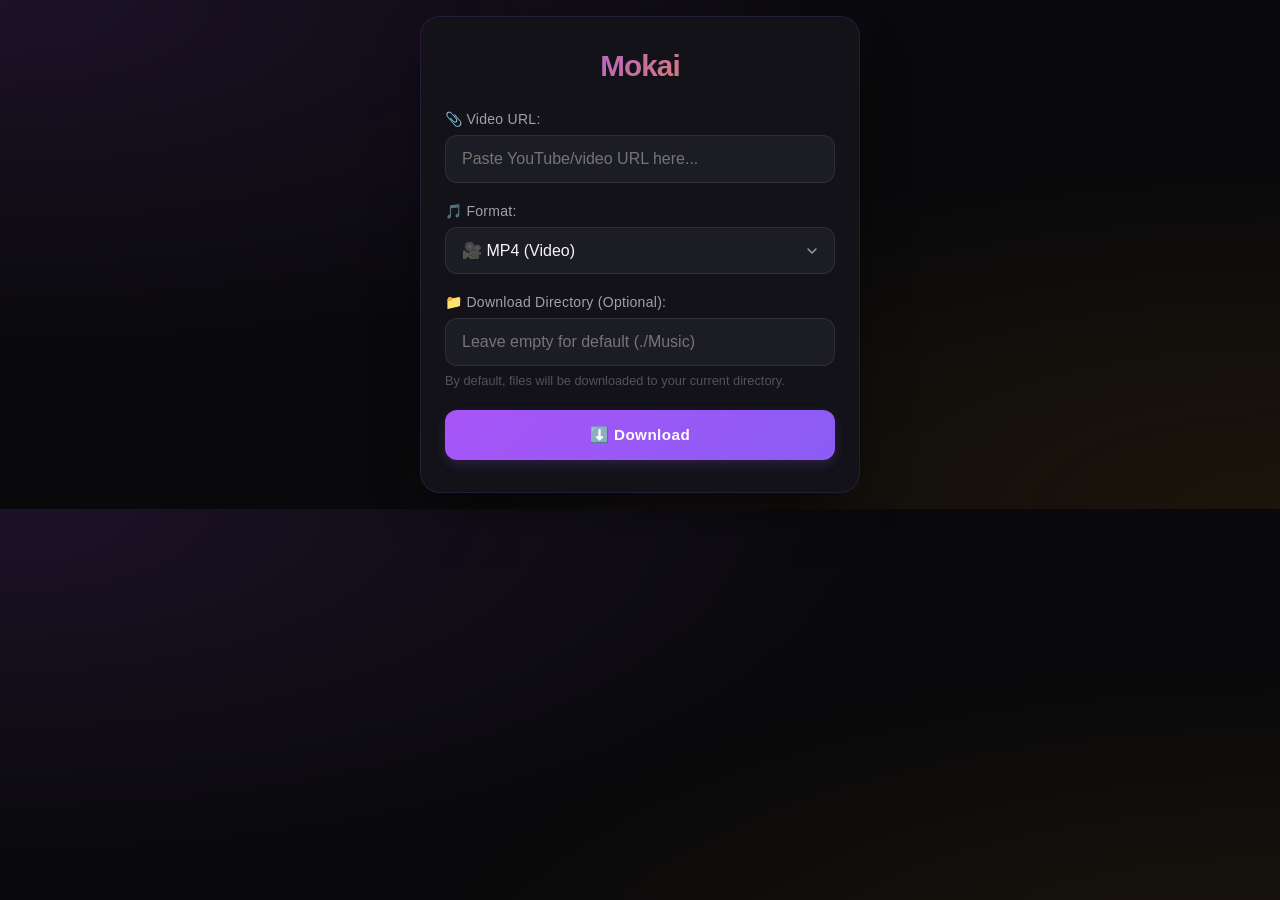
<file: server/index.html>
<!doctype html>
<html lang="en">
    <head>
        <meta charset="UTF-8" />
        <meta name="darkreader-lock" />
        <meta name="viewport" content="width=device-width, initial-scale=1.0" />
        <title>Mokai</title>
        <link rel="icon" href="/Mokai.png" />
        <link rel="stylesheet" href="style.css" />
    </head>
    <body>
        <div class="container">
            <h1>Mokai</h1>
            <form id="download-form">
                <div class="form-group">
                    <label for="url">📎 Video URL:</label>
                    <input
                        type="text"
                        id="url"
                        name="url"
                        placeholder="Paste YouTube/video URL here..."
                        required
                    />
                </div>
                <div class="form-group">
                    <label for="format">🎵 Format:</label>
                    <select id="format" name="format">
                        <option value="mp4">🎥 MP4 (Video)</option>
                        <option value="mp3">🎵 MP3 (Audio Only)</option>
                    </select>
                </div>
                <div class="form-group">
                    <label for="custom-path"
                        >📁 Download Directory (Optional):</label
                    >
                    <input
                        type="text"
                        id="custom-path"
                        name="custom-path"
                        placeholder="Leave empty for default (./Music)"
                    />
                    <div class="path-hint">
                        By default, files will be downloaded to your current
                        directory.
                    </div>
                </div>
                <button type="submit" class="download-btn">⬇️ Download</button>
            </form>
        </div>

        <!-- Progress Modal Overlay Screen -->
        <div id="popup" class="modal-overlay hidden">
            <div id="popup-content" class="modal-card">
                <div class="loader"></div>
                <p id="progress-text">Starting download...</p>
                <div class="progress-container">
                    <progress id="progress-bar" value="0" max="100"></progress>
                </div>
                <div id="progress-details" class="progress-details"></div>
            </div>
        </div>

        <script>
            const downloadForm = document.getElementById("download-form");
            const popup = document.getElementById("popup");

            const progressBar = document.getElementById("progress-bar");
            const progressText = document.getElementById("progress-text");
            const progressDetails = document.getElementById("progress-details");
            const urlInput = document.getElementById("url");

            // Utility to handle modal toggle visibility states safely
            function toggleModal(modal, show) {
                if (show) {
                    modal.classList.remove("hidden");
                    modal.style.display = "flex";
                } else {
                    modal.style.display = "none";
                    modal.classList.add("hidden");
                }
            }

            // Active Downloader Pipeline
            downloadForm.addEventListener("submit", (e) => {
                e.preventDefault();

                const url = urlInput.value.trim();
                const format = document.getElementById("format").value;
                const customPath = document
                    .getElementById("custom-path")
                    .value.trim();
                const downloadId =
                    Math.random().toString(36).substr(2, 9) +
                    Date.now().toString(36);

                // Prepare interactive UI status elements
                toggleModal(popup, true);
                progressText.textContent = "Starting download...";
                progressText.className = "";
                progressBar.value = 0;
                progressDetails.textContent = "";

                // Dispatch Payload Execution Requests
                fetch("/download", {
                    method: "POST",
                    headers: { "Content-Type": "application/json" },
                    body: JSON.stringify({
                        url: url,
                        format: format,
                        download_id: downloadId,
                        custom_path: customPath || null,
                    }),
                }).catch((err) => {
                    console.error("Download request failed:", err);
                    progressText.textContent = "Failed to start download";
                    progressText.className = "error";
                    setTimeout(() => toggleModal(popup, false), 3000);
                });

                // Long-Polling Dynamic Progress Status Loop
                let finished = false;
                const interval = setInterval(() => {
                    fetch(`/progress?download_id=${downloadId}`)
                        .then((r) => r.json())
                        .then((data) => {
                            progressBar.value = data.progress || 0;

                            switch (data.status) {
                                case "starting":
                                    progressText.textContent =
                                        "Initializing...";
                                    break;
                                case "extracting":
                                    progressText.textContent =
                                        "Extracting video information...";
                                    break;
                                case "downloading":
                                    progressText.textContent =
                                        data.message || "Downloading...";
                                    progressDetails.textContent = `Progress: ${Math.round(data.progress)}%`;
                                    break;
                                case "downloading_multiple":
                                    progressText.textContent =
                                        data.message ||
                                        "Downloading playlist...";
                                    progressDetails.textContent =
                                        data.total_items > 1
                                            ? `Item ${data.current_item} of ${data.total_items} • ${Math.round(data.progress)}%`
                                            : `Progress: ${Math.round(data.progress)}%`;
                                    break;
                                case "finished":
                                    progressText.textContent =
                                        data.message ||
                                        "Download completed! ✅";
                                    progressText.className = "success";
                                    progressDetails.textContent =
                                        "100% Complete";

                                    if (!finished) {
                                        finished = true;
                                        clearInterval(interval);
                                        setTimeout(() => {
                                            toggleModal(popup, false);
                                            urlInput.value = "";
                                        }, 3000);
                                    }
                                    break;
                                case "error":
                                    progressText.textContent =
                                        "Error: " +
                                        (data.message ||
                                            "Unknown error occurred");
                                    progressText.className = "error";
                                    progressDetails.textContent = "";

                                    clearInterval(interval);
                                    setTimeout(
                                        () => toggleModal(popup, false),
                                        4000,
                                    );
                                    break;
                            }
                        })
                        .catch((err) => {
                            console.error("Progress check failed:", err);
                            if (!finished) {
                                progressText.textContent = "Connection error";
                                progressText.className = "error";
                                clearInterval(interval);
                                setTimeout(
                                    () => toggleModal(popup, false),
                                    3000,
                                );
                            }
                        });
                }, 500);
            });
        </script>
    </body>
</html>
</file>
<file: server/style.css>
/* ==========================================================================
   1. Reset & Ametrine Dark Core Variables
   ========================================================================== */
* {
    margin: 0;
    padding: 0;
    box-sizing: border-box;
    -webkit-font-smoothing: antialiased;
    -moz-osx-font-smoothing: grayscale;
}

:root {
    --bg-main: #09090b; /* Dark Obsidian Slate */
    --bg-card: #121218; /* Container background */
    --bg-input: #1c1c24; /* Sleek Dark inputs */

    --color-text-main: #f4f4f5; /* Off-white readable text */
    --color-text-muted: #a1a1aa; /* Secondary subtexts / labels */

    /* Ametrine Gemstone Palette (Purple, Violet & Citrine Amber) */
    --accent-purple: #a855f7; /* Primary Electric Purple */
    --accent-purple-glow: rgba(168, 85, 247, 0.25);
    --accent-amber: #f59e0b; /* Highlight Amber */
    --border-color: rgba(168, 85, 247, 0.15); /* Gemstone thin frame accent */

    --font-stack:
        "Inter", -apple-system, BlinkMacSystemFont, "Segoe UI", Roboto,
        Helvetica, Arial, sans-serif;
}

body {
    font-family: var(--font-stack);
    background-color: var(--bg-main);
    /* Soft ambient background radial canvas lighting mapping */
    background-image:
        radial-gradient(
            at 0% 0%,
            rgba(168, 85, 247, 0.12) 0px,
            transparent 50%
        ),
        radial-gradient(
            at 100% 100%,
            rgba(245, 158, 11, 0.08) 0px,
            transparent 50%
        );
    min-height: 100vh;
    min-height: -webkit-fill-available;
    display: flex;
    align-items: center;
    justify-content: center;
    padding: 16px;
    color: var(--color-text-main);
    overflow-x: hidden;
}

/* ==========================================================================
   2. Main Component Card Box
   ========================================================================== */
.container {
    background: var(--bg-card);
    border: 1px solid var(--border-color);
    border-radius: 20px;
    padding: 32px 24px;
    box-shadow: 0 20px 50px -20px rgba(0, 0, 0, 0.8);
    width: 100%;
    max-width: 440px;
    transition:
        transform 0.3s cubic-bezier(0.16, 1, 0.3, 1),
        border-color 0.3s ease,
        box-shadow 0.3s ease;
}

.container:hover {
    transform: translateY(-4px);
    border-color: rgba(168, 85, 247, 0.35);
    box-shadow: 0 30px 60px -20px rgba(168, 85, 247, 0.18);
}

/* Typography Gradient Headers */
h1 {
    text-align: center;
    margin-bottom: 28px;
    font-size: 1.85rem;
    font-weight: 800;
    letter-spacing: -0.03em;
    background: linear-gradient(
        135deg,
        var(--accent-purple) 20%,
        var(--accent-amber) 100%
    );
    -webkit-background-clip: text;
    -webkit-text-fill-color: transparent;
    background-clip: text;
}

/* ==========================================================================
   3. Form Styling Architecture
   ========================================================================== */
.form-group {
    margin-bottom: 20px;
}

label {
    display: block;
    margin-bottom: 8px;
    font-weight: 500;
    color: var(--color-text-muted);
    font-size: 0.875rem;
    letter-spacing: 0.02em;
}

input[type="text"],
select {
    width: 100%;
    padding: 14px 16px;
    border: 1px solid rgba(255, 255, 255, 0.08);
    border-radius: 12px;
    font-size: 1rem;
    color: var(--color-text-main);
    background-color: var(--bg-input);
    transition:
        border-color 0.2s ease,
        box-shadow 0.2s ease;
    appearance: none;
    -webkit-appearance: none;
}

select {
    background-image: url("data:image/svg+xml;utf8,<svg xmlns='http://www.w3.org/2000/svg' width='24' height='24' viewBox='0 0 24 24' fill='none' stroke='%23a1a1aa' stroke-width='2' stroke-linecap='round' stroke-linejoin='round'><polyline points='6 9 12 15 18 9'></polyline></svg>");
    background-repeat: no-repeat;
    background-position: right 14px center;
    background-size: 16px;
    padding-right: 40px;
}

input[type="text"]:focus,
select:focus {
    outline: none;
    border-color: var(--accent-purple);
    box-shadow: 0 0 0 3px var(--accent-purple-glow);
}

.path-hint {
    font-size: 0.8rem;
    color: #52525b;
    margin-top: 6px;
    line-height: 1.4;
}

/* Buttons */
.download-btn {
    width: 100%;
    padding: 16px;
    background: linear-gradient(135deg, var(--accent-purple), #8b5cf6);
    color: #ffffff;
    border: none;
    border-radius: 12px;
    font-size: 0.95rem;
    font-weight: 600;
    cursor: pointer;
    transition:
        transform 0.1s ease,
        filter 0.2s ease,
        box-shadow 0.2s ease;
    letter-spacing: 0.03em;
    box-shadow: 0 4px 12px rgba(168, 85, 247, 0.2);
}

.download-btn:hover {
    filter: brightness(1.1);
    box-shadow: 0 6px 20px rgba(168, 85, 247, 0.35);
}

.download-btn:active {
    transform: scale(0.98);
}

/* ==========================================================================
   4. Unified Screen Takeover Layout Overlays (Modals)
   ========================================================================== */
.modal-overlay {
    position: fixed;
    top: 0;
    left: 0;
    right: 0;
    bottom: 0;
    background: rgba(5, 5, 8, 0.85);
    backdrop-filter: blur(16px);
    -webkit-backdrop-filter: blur(16px);
    display: flex;
    align-items: center;
    justify-content: center;
    z-index: 1000;
    padding: 16px;
    animation: fadeIn 0.2s ease-out forwards;
}

/* FIXED: Hide modal elements properly by default on application startup */
.modal-overlay.hidden {
    display: none !important;
    opacity: 0;
    pointer-events: none;
}

/* Reusable structural cards for popups and download log screen over-take */
.modal-card {
    background: var(--bg-card);
    border: 1px solid var(--border-color);
    padding: 32px 24px;
    border-radius: 20px;
    max-width: 460px;
    width: 100%;
    box-shadow: 0 30px 70px -15px rgba(0, 0, 0, 0.9);
    animation: modalSlideIn 0.3s cubic-bezier(0.16, 1, 0.3, 1) forwards;
    position: relative;
    display: flex;
    flex-direction: column;
}

/* Header Alignment Inside Modals */
.modal-header {
    display: flex;
    align-items: center;
    justify-content: space-between;
    margin-bottom: 20px;
    border-bottom: 1px solid rgba(255, 255, 255, 0.06);
    padding-bottom: 14px;
}

.modal-header h2 {
    font-size: 1.25rem;
    font-weight: 700;
    letter-spacing: -0.02em;
    color: var(--color-text-main);
}

/* Floating Action Trigger Button Styling */
.floating-action-button {
    position: fixed;
    bottom: 24px;
    right: 24px;
    background: var(--bg-card);
    border: 1px solid var(--border-color);
    border-radius: 50%;
    width: 56px;
    height: 56px;
    display: flex;
    align-items: center;
    justify-content: center;
    font-size: 1.3rem;
    cursor: pointer;
    box-shadow: 0 8px 24px rgba(0, 0, 0, 0.5);
    transition: all 0.2s ease;
    z-index: 900;
}

.floating-action-button:hover {
    transform: scale(1.08);
    border-color: var(--accent-purple);
    box-shadow: 0 0 15px var(--accent-purple-glow);
}

/* Modal Close Button */
.close-btn {
    background: transparent;
    border: none;
    color: var(--color-text-muted);
    font-size: 1.1rem;
    cursor: pointer;
    padding: 4px;
    transition: color 0.2s ease;
}

.close-btn:hover {
    color: #f87171;
}

/* ==========================================================================
   5. Dynamic History Data View Element Lists
   ========================================================================== */
#history-list {
    list-style: none;
    max-height: 260px;
    overflow-y: auto;
    margin-bottom: 20px;
    padding-right: 4px;
}

/* Custom Scrollbar configuration matching ametrine specs */
#history-list::-webkit-scrollbar {
    width: 6px;
}
#history-list::-webkit-scrollbar-track {
    background: rgba(255, 255, 255, 0.02);
    border-radius: 10px;
}
#history-list::-webkit-scrollbar-thumb {
    background: rgba(255, 255, 255, 0.1);
    border-radius: 10px;
}
#history-list::-webkit-scrollbar-thumb:hover {
    background: var(--accent-purple);
}

#history-list li {
    display: flex;
    justify-content: space-between;
    align-items: center;
    padding: 12px;
    background: rgba(255, 255, 255, 0.03);
    border-radius: 8px;
    margin-bottom: 8px;
    font-size: 0.875rem;
    gap: 16px;
    border: 1px solid rgba(255, 255, 255, 0.02);
}

.history-url {
    white-space: nowrap;
    overflow: hidden;
    text-overflow: ellipsis;
    color: var(--color-text-main);
    text-align: left;
    flex-grow: 1;
}

/* Badges for active/finished log outputs */
.status-indicator {
    font-size: 0.75rem;
    font-weight: 600;
    padding: 4px 8px;
    border-radius: 6px;
    text-transform: uppercase;
    letter-spacing: 0.05em;
    flex-shrink: 0;
}
.status-indicator.processing {
    background: rgba(245, 158, 11, 0.15);
    color: var(--accent-amber);
}
.status-indicator.success {
    background: rgba(52, 211, 153, 0.15);
    color: #34d399;
}
.status-indicator.error {
    background: rgba(248, 113, 113, 0.15);
    color: #f87171;
}

.empty-history-msg {
    color: var(--color-text-muted);
    font-style: italic;
    justify-content: center !important;
    background: transparent !important;
    border: none !important;
}

.clear-history {
    width: 100%;
    padding: 12px;
    background: transparent;
    border: 1px solid rgba(248, 113, 113, 0.3);
    color: #f87171;
    font-weight: 600;
    font-size: 0.875rem;
    border-radius: 10px;
    cursor: pointer;
    transition: all 0.2s ease;
}

.clear-history:hover {
    background: rgba(248, 113, 113, 0.1);
    border-color: #f87171;
}

/* ==========================================================================
   6. Progress Bars & Loading Spinners
   ========================================================================== */
.loader {
    width: 44px;
    height: 44px;
    border: 3px solid rgba(255, 255, 255, 0.05);
    border-top: 3px solid var(--accent-purple);
    border-radius: 50%;
    animation: spin 0.75s linear infinite;
    margin: 0 auto 20px;
}

#progress-text {
    font-size: 1.05rem;
    margin-bottom: 16px;
    color: var(--color-text-main);
    font-weight: 600;
}

.progress-container {
    margin-bottom: 12px;
}

#progress-bar {
    width: 100%;
    height: 8px;
    border-radius: 9999px;
    appearance: none;
    background: rgba(255, 255, 255, 0.05);
    overflow: hidden;
}

#progress-bar::-webkit-progress-bar {
    background: rgba(255, 255, 255, 0.05);
}
#progress-bar::-webkit-progress-value {
    background: linear-gradient(
        90deg,
        var(--accent-purple),
        var(--accent-amber)
    );
    border-radius: 9999px;
}
#progress-bar::-moz-progress-bar {
    background: linear-gradient(
        90deg,
        var(--accent-purple),
        var(--accent-amber)
    );
    border-radius: 9999px;
}

.progress-details {
    font-size: 0.8rem;
    color: var(--color-text-muted);
    margin-top: 8px;
}

.error {
    color: #f87171;
    font-weight: 500;
}
.success {
    color: #34d399;
    font-weight: 500;
}

/* ==========================================================================
   7. Core Keyframes & Mobile Sheet Adaptations
   ========================================================================== */
@keyframes spin {
    0% {
        transform: rotate(0deg);
    }
    100% {
        transform: rotate(360deg);
    }
}
@keyframes fadeIn {
    from {
        opacity: 0;
    }
    to {
        opacity: 1;
    }
}
@keyframes modalSlideIn {
    from {
        transform: translateY(20px);
        opacity: 0;
    }
    to {
        transform: translateY(0);
        opacity: 1;
    }
}
@keyframes mobileSheetIn {
    from {
        transform: translateY(100%);
    }
    to {
        transform: translateY(0);
    }
}

/* Strict Responsive Layout Adaptations for Small Handheld Devices */
@media (max-width: 480px) {
    body {
        align-items: flex-end; /* Modern bottom-sheet docking layout placement */
        padding: 12px;
    }

    .container {
        padding: 24px 18px;
        border-radius: 18px;
        margin-bottom: 72px; /* Clears floating action triggers layout space */
    }

    /* Transform screen-takeover modals into native feel slide-up bottom sheets */
    .modal-overlay {
        align-items: flex-end;
        padding: 0;
    }

    .modal-card {
        border-radius: 24px 24px 0 0;
        border-bottom: none;
        border-left: none;
        border-right: none;
        padding: 28px 20px 40px 20px;
        animation: mobileSheetIn 0.3s cubic-bezier(0.16, 1, 0.3, 1) forwards;
    }

    h1 {
        font-size: 1.6rem;
        margin-bottom: 20px;
    }
    input[type="text"],
    select,
    .download-btn {
        padding: 14px;
        font-size: 0.95rem;
    }
    .floating-action-button {
        bottom: 16px;
        right: 16px;
        width: 50px;
        height: 50px;
        font-size: 1.15rem;
    }
}

@media (hover: none) {
    .container:hover {
        transform: none;
        box-shadow: 0 20px 50px -20px rgba(0, 0, 0, 0.8);
        border-color: var(--border-color);
    }
    .download-btn:hover {
        filter: none;
        box-shadow: 0 4px 12px rgba(168, 85, 247, 0.2);
    }
    .floating-action-button:hover {
        transform: none;
        box-shadow: 0 8px 24px rgba(0, 0, 0, 0.5);
        border-color: var(--border-color);
    }
}
</file>
